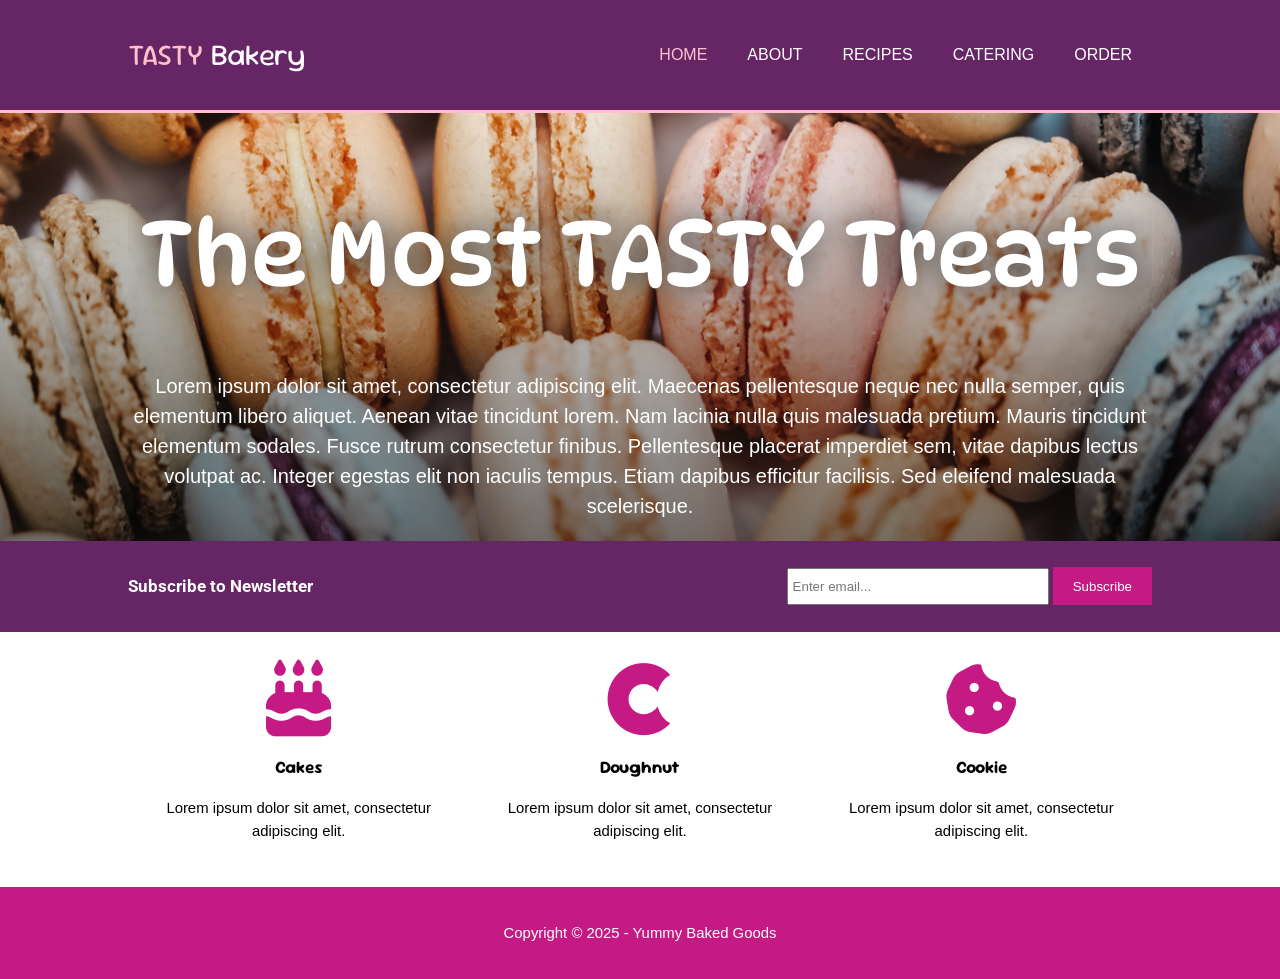
<file: index.html>
<!doctype html>
<html lang="en">

<head>
    <meta charset="utf-8">
    <meta name="viewport" content="width=device-width, initial-scale=1">
    <meta name="description" content="TASTY Bakery Description Goes Here">
    <meta name="keywords" content="doughnuts, cakes, croissants, macarons, pies">
    <meta name="author" content="Your Name Goes Here">


    <!-- Fonts -->
    <link rel="preconnect" href="https://fonts.googleapis.com">
    <link rel="preconnect" href="https://fonts.gstatic.com" crossorigin>
    <link href="https://fonts.googleapis.com/css2?family=DynaPuff:wght@400..700&family=Roboto:ital,wght@0,100..900;1,100..900&family=Sour+Gummy:wdth,wght@100..125,100..900&display=swap"
        rel="stylesheet">

    <title>Yummy Baked Goods | TASTY Bakery | Welcome </title>
    <link rel="stylesheet" href="css/style.css" type="text/css">
    <link rel="stylesheet" type="text/css" href="css/font-awesome/css/all.css">
</head>

<body>
    <!--1. Header – gives the company name and the site navigation menu-->
    <header class="bg-colored"> <!--bg-colored: is to change the background color of the box-->
        <div class="container"> <!-- container: used as a gen style throughout page-->
            <div id="branding"> <!-- branding: to style head properly-->
                <h1><span class="highlight">TASTY</span> Bakery</h1>
                <!--span highlight will be used to change color of text-->
            </div>

            <nav>
                <label for="toggle">&#9776;</label>
                <input type="checkbox" id="toggle">
                <ul>
                    <li class="current"><a href="index.html">Home</a></li>
                    <!--current class to highlight current page-->
                    <li><a href="about.html">About</a></li>
                    <li><a href="recipes.html">Recipes</a></li>
                    <li><a href="catering.html">Catering</a></li>
                    <li><a href="order.html">Order</a></li>
                </ul>
            </nav>
        </div>

    </header>

    <!--2. Showcase – list what you would like to showcase for this website.-->
    <section id="showcase">
        <div class="showcase-inner">
            <div class="container">
                <h2>The Most TASTY Treats</h2>
                <p>Lorem ipsum dolor sit amet, consectetur adipiscing elit. Maecenas pellentesque neque nec nulla
                    semper, quis elementum libero aliquet. Aenean vitae tincidunt lorem. Nam lacinia nulla quis
                    malesuada pretium. Mauris tincidunt elementum sodales. Fusce rutrum consectetur finibus.
                    Pellentesque placerat imperdiet sem, vitae dapibus lectus volutpat ac. Integer egestas elit non
                    iaculis tempus. Etiam dapibus efficitur facilisis. Sed eleifend malesuada scelerisque.
                </p>
            </div>
        </div>

    </section>

    <!--3. Newsletter – give the user an input box to type in their email address and submit it to receive your company newsletter-->
    <section id="newsletter" class="bg-colored">
        <div class="container">
            <h3>Subscribe to Newsletter</h3>
            <form>
                <input type="email" name="email_address" placeholder="Enter email..." required>
                <button type="submit" name="submit" class="button-1">Subscribe</button>
            </form>
        </div>

    </section>

    <!--4. Boxes – showcase a few products in a separate box within this section -->
    <section id="boxes">
        <div class="container">
            <div class="box"> <!-- multiple div class box needed, in order to align elements in a row -->
                <i class="fas fa-birthday-cake"></i>
                <!-- <img src="images/cake.png" alt="Cakes"> -->
                <h3>Cakes</h3>
                <p>Lorem ipsum dolor sit amet, consectetur adipiscing elit.</p>
            </div>

            <div class="box">
                <i class="fab fa-cuttlefish"></i>
                <!-- <img src="images/doughnut.png" alt="Doughnut"> -->
                <h3>Doughnut</h3>
                <p>Lorem ipsum dolor sit amet, consectetur adipiscing elit.</p>
            </div>

            <div class="box">
                <i class="fas fa-cookie-bite"></i>
                <!-- <img src="images/cookie.png" alt="Cookie"> -->
                <h3>Cookie</h3>
                <p>Lorem ipsum dolor sit amet, consectetur adipiscing elit.</p>
            </div>
        </div>
    </section>

    <!--5. Footer – show the copyright -->
    <footer>
        <div class="container">
            <p>Copyright &copy; 2025 - Yummy Baked Goods</p>
        </div>
    </footer>

</body>

</html>
</file>
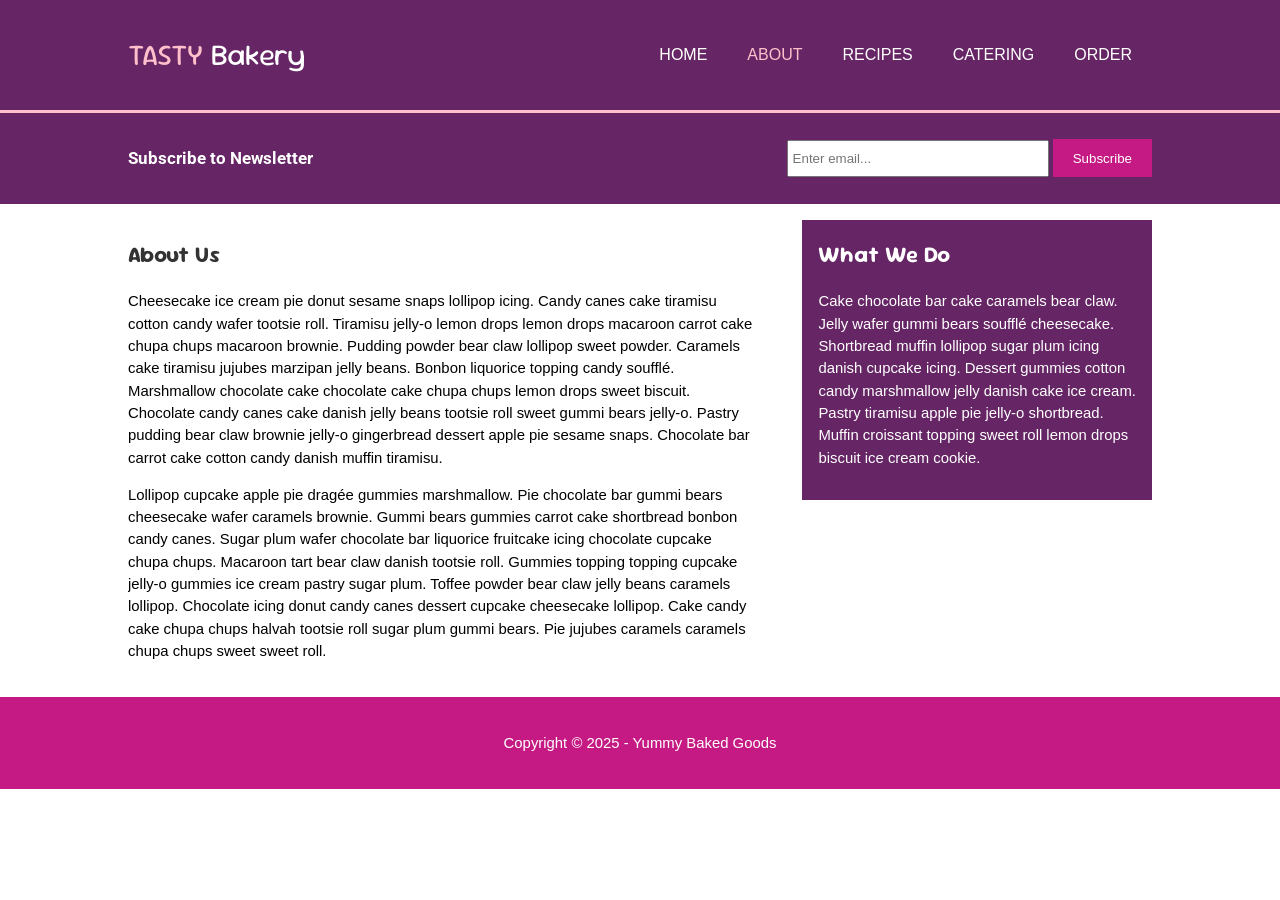
<file: about.html>
<!doctype html>
<html lang="en">

<head>
    <meta charset="utf-8">
    <meta name="viewport" content="width=device-width, initial-scale=1">
    <meta name="description" content="TASTY Bakery Description Goes Here">
    <meta name="keywords" content="doughnuts, cakes, croissants, macarons, pies">
    <meta name="author" content="Your Name Goes Here">
    <title>Yummy Baked Goods | TASTY Bakery | About </title>
    <!-- Fonts -->
    <link rel="preconnect" href="https://fonts.googleapis.com">
    <link rel="preconnect" href="https://fonts.gstatic.com" crossorigin>
    <link
        href="https://fonts.googleapis.com/css2?family=DynaPuff:wght@400..700&family=Roboto:ital,wght@0,100..900;1,100..900&family=Sour+Gummy:wdth,wght@100..125,100..900&display=swap"
        rel="stylesheet">

    <link rel="stylesheet" href="css/style.css" type="text/css">

</head>

<body>
    <!--1. Header – gives the company name and the site navigation menu-->
    <header class="bg-colored"> <!--bg-colored: is to change the background color of the box-->
        <div class="container"> <!-- container: used as a gen style throughout page-->
            <div id="branding"> <!-- branding: to style head properly-->
                <h1><span class="highlight">TASTY</span> Bakery</h1>
                <!--span highlight will be used to change color of text-->
            </div>

            <nav>
                <label for="toggle">&#9776;</label>
                <input type="checkbox" id="toggle">
                <ul>
                    <li><a href="index.html">Home</a></li> <!--current class to highlight current page-->
                    <li class="current"><a href="about.html">About</a></li>
                    <li><a href="recipes.html">Recipes</a></li>
                    <li><a href="catering.html">Catering</a></li>
                    <li><a href="order.html">Order</a></li>
                </ul>
            </nav>
        </div>
    </header>

    <!--2. Newsletter – give the user an input box to type in their email address and submit it to receive your company newsletter-->
    <section id="newsletter" class="bg-colored">
        <div class="container">
            <h3>Subscribe to Newsletter</h3>
            <form>
                <input type="email" name="email_address" placeholder="Enter email..." required>
                <button type="submit" name="submit" class="button-1">Subscribe</button>
            </form>
        </div>
    </section>

    <!--3. content for the about.html page -->
    <section id="content">
        <div class="container">
            <!-- maintain main and aside inside container, to apply the flex-direction: row -->
            <main>
                <h2 class="paige-title">About Us</h2>
                <p>Cheesecake ice cream pie donut sesame snaps lollipop icing. Candy canes cake tiramisu cotton candy
                    wafer tootsie roll. Tiramisu jelly-o lemon drops lemon drops macaroon carrot cake chupa chups
                    macaroon brownie. Pudding powder bear claw lollipop sweet powder. Caramels cake tiramisu jujubes
                    marzipan jelly beans. Bonbon liquorice topping candy soufflé. Marshmallow chocolate cake chocolate
                    cake chupa chups lemon drops sweet biscuit. Chocolate candy canes cake danish jelly beans tootsie
                    roll sweet gummi bears jelly-o. Pastry pudding bear claw brownie jelly-o gingerbread dessert apple
                    pie sesame snaps. Chocolate bar carrot cake cotton candy danish muffin tiramisu.</p>
                <p>Lollipop cupcake apple pie dragée gummies marshmallow. Pie chocolate bar gummi bears cheesecake wafer
                    caramels brownie. Gummi bears gummies carrot cake shortbread bonbon candy canes. Sugar plum wafer
                    chocolate bar liquorice fruitcake icing chocolate cupcake chupa chups. Macaroon tart bear claw
                    danish tootsie roll. Gummies topping topping cupcake jelly-o gummies ice cream pastry sugar plum.
                    Toffee powder bear claw jelly beans caramels lollipop. Chocolate icing donut candy canes dessert
                    cupcake cheesecake lollipop. Cake candy cake chupa chups halvah tootsie roll sugar plum gummi bears.
                    Pie jujubes caramels caramels chupa chups sweet sweet roll.

                </p>
            </main>

            <aside class="bg-colored">
                <h2>What We Do</h2>
                <p>Cake chocolate bar cake caramels bear claw. Jelly wafer gummi bears soufflé cheesecake. Shortbread
                    muffin lollipop sugar plum icing danish cupcake icing. Dessert gummies cotton candy marshmallow
                    jelly danish cake ice cream. Pastry tiramisu apple pie jelly-o shortbread. Muffin croissant topping
                    sweet roll lemon drops biscuit ice cream cookie.</p>
            </aside>

        </div>

    </section>



    <!--5. Footer – show the copyright -->
    <footer>
        <div class="container">
            <p>Copyright &copy; 2025 - Yummy Baked Goods</p>
        </div>
    </footer>

</body>

</html>
</file>
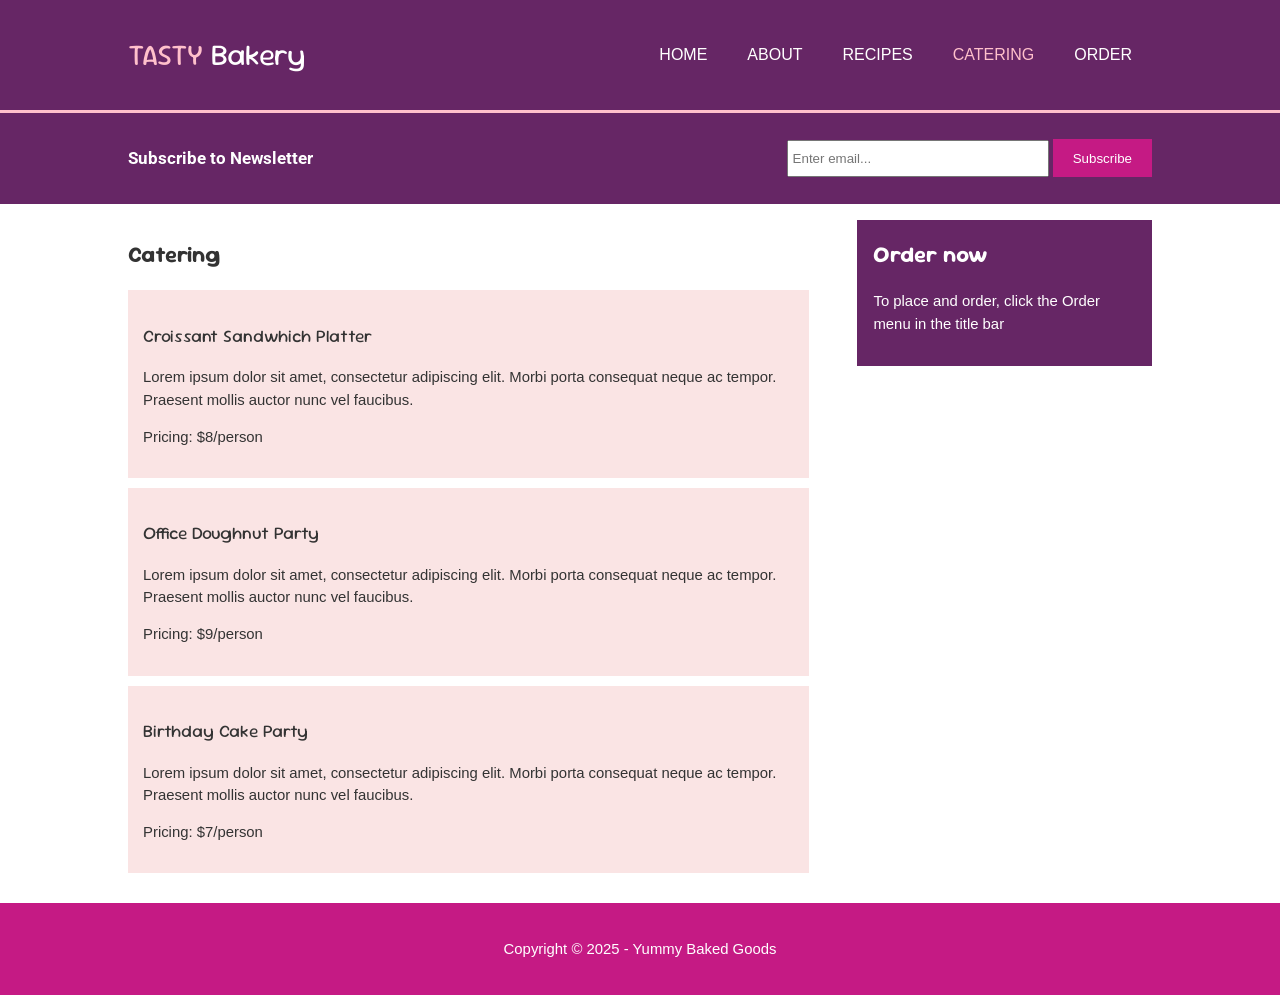
<file: catering.html>
<!doctype html>
<html lang="en">

<head>
    <meta charset="utf-8">
    <meta name="viewport" content="width=device-width, initial-scale=1">
    <meta name="description" content="TASTY Bakery Description Goes Here">
    <meta name="keywords" content="doughnuts, cakes, croissants, macarons, pies">
    <meta name="author" content="Your Name Goes Here">
    <title>Yummy Baked Goods | TASTY Bakery | Catering </title>

    <!-- Fonts -->
    <link rel="preconnect" href="https://fonts.googleapis.com">
    <link rel="preconnect" href="https://fonts.gstatic.com" crossorigin>
    <link
        href="https://fonts.googleapis.com/css2?family=DynaPuff:wght@400..700&family=Roboto:ital,wght@0,100..900;1,100..900&family=Sour+Gummy:wdth,wght@100..125,100..900&display=swap"
        rel="stylesheet">

    <link rel="stylesheet" href="css/style.css" type="text/css">
</head>

<body>
    <!--1. Header – gives the company name and the site navigation menu-->
    <header class="bg-colored"> <!--bg-colored: is to change the background color of the box-->
        <div class="container"> <!-- container: used as a gen style throughout page-->
            <div id="branding"> <!-- branding: to style head properly-->
                <h1><span class="highlight">TASTY</span> Bakery</h1>
                <!--span highlight will be used to change color of text-->
            </div>

            <nav>
                <label for="toggle">&#9776;</label>
                <input type="checkbox" id="toggle">
                <ul>
                    <li><a href="index.html">Home</a></li> <!--current class to highlight current page-->
                    <li><a href="about.html">About</a></li>
                    <li><a href="recipes.html">Recipes</a></li>
                    <li class="current"><a href="catering.html">Catering</a></li>
                    <li><a href="order.html">Order</a></li>
                </ul>
            </nav>
        </div>
    </header>

    <!--2. Newsletter – give the user an input box to type in their email address and submit it to receive your company newsletter-->
    <section id="newsletter" class="bg-colored">
        <div class="container">
            <h3>Subscribe to Newsletter</h3>
            <form>
                <input type="email" name="email_address" placeholder="Enter email..." required>
                <button type="submit" name="submit" class="button-1">Subscribe</button>
            </form>
        </div>
    </section>

    <!--3. content for the Catering.html page -->
    <section id="content">
        <div class="container">
            <!-- maintain main and aside inside container, to apply the flex-direction: row -->
            <main>
                <h2 class="paige-title">Catering</h2>
                <div class="catering-item">
                    <h3>Croissant Sandwhich Platter</h3>
                    <p>Lorem ipsum dolor sit amet, consectetur adipiscing elit. Morbi porta consequat neque ac tempor.
                        Praesent mollis auctor nunc vel faucibus.</p>
                    <p>Pricing: $8/person</p>
                </div>
                <div class="catering-item">
                    <h3>Office Doughnut Party</h3>
                    <p>Lorem ipsum dolor sit amet, consectetur adipiscing elit. Morbi porta consequat neque ac tempor.
                        Praesent mollis auctor nunc vel faucibus.</p>
                    <p>Pricing: $9/person</p>
                </div>
                <div class="catering-item">
                    <h3>Birthday Cake Party</h3>
                    <p>Lorem ipsum dolor sit amet, consectetur adipiscing elit. Morbi porta consequat neque ac tempor.
                        Praesent mollis auctor nunc vel faucibus.</p>
                    <p>Pricing: $7/person</p>
                </div>
            </main>

            <aside class="bg-colored" id="order-now">
                <h2>Order now</h2>
                <p>To place and order, click the Order menu in the title bar</p>
            </aside>
        </div>

    </section>



    <!--5. Footer – show the copyright -->
    <footer>
        <div class="container">
            <p>Copyright &copy; 2025 - Yummy Baked Goods</p>
        </div>
    </footer>

</body>

</html>
</file>
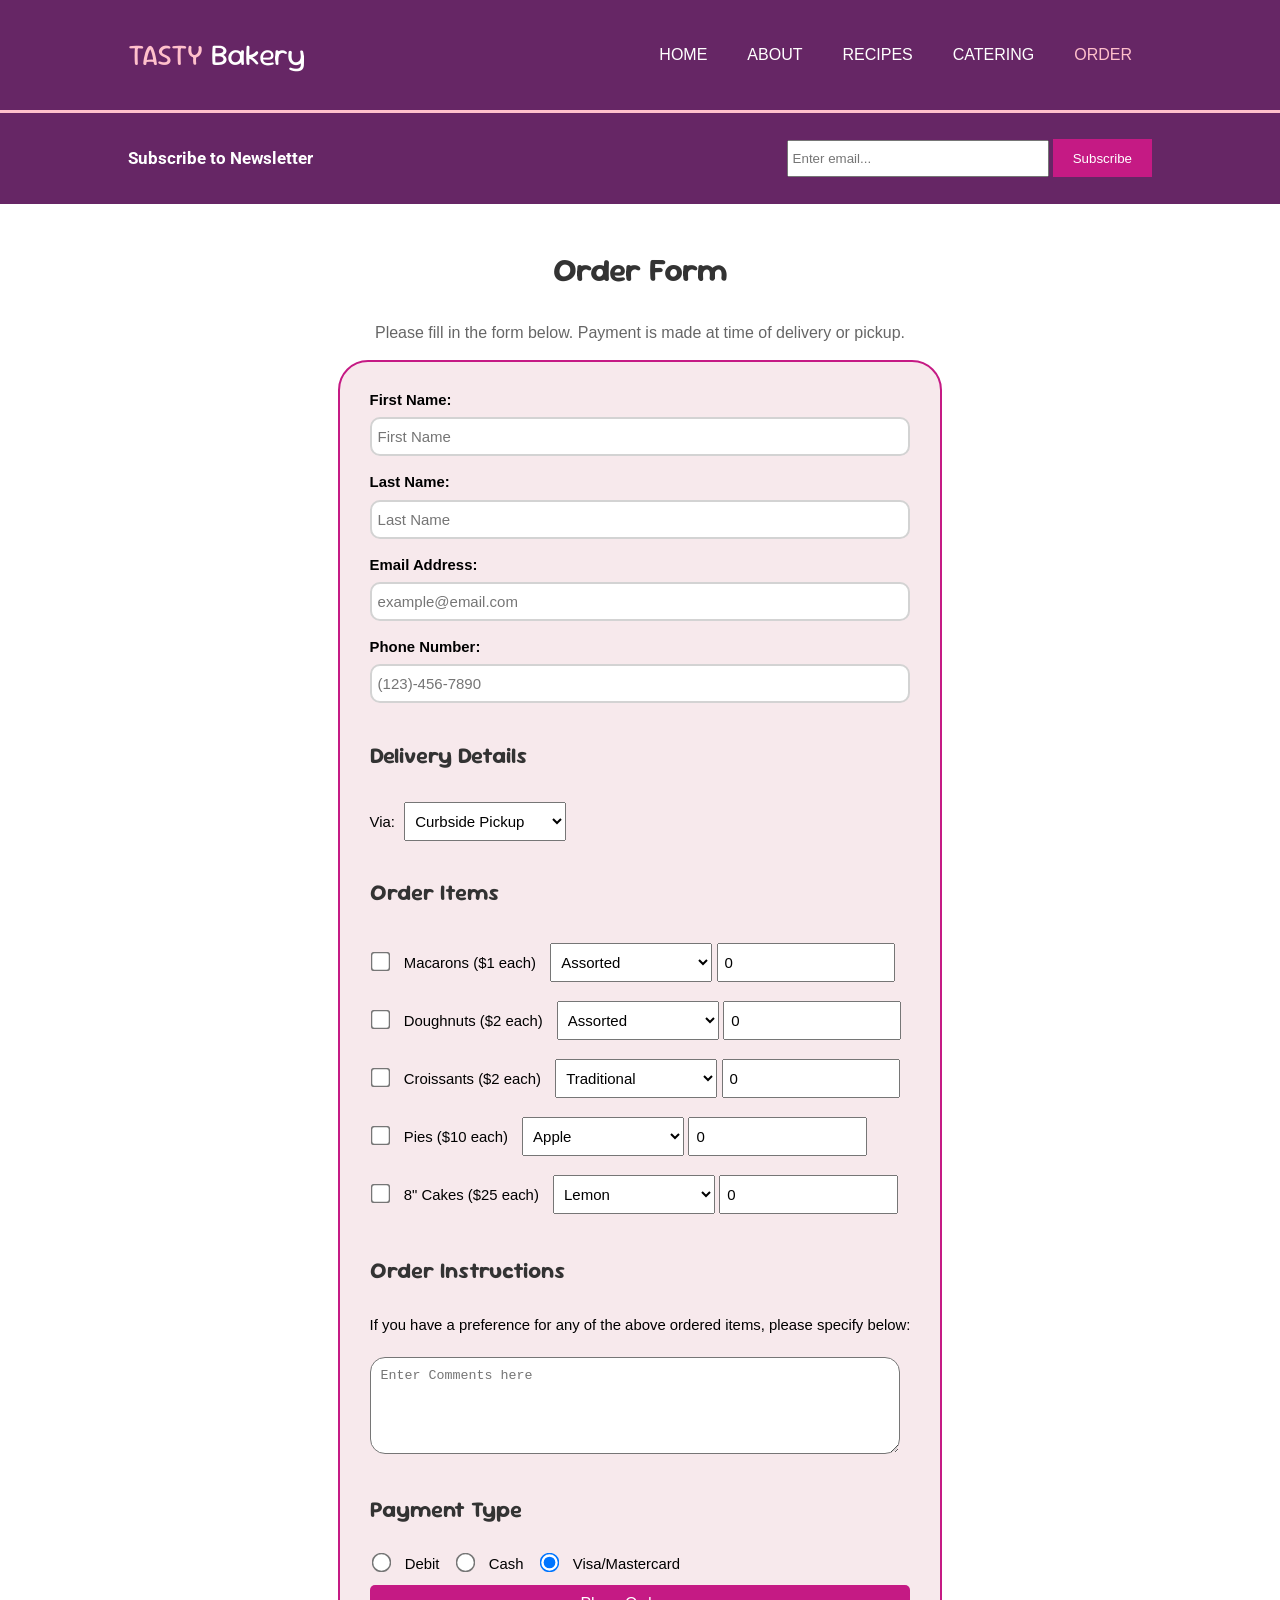
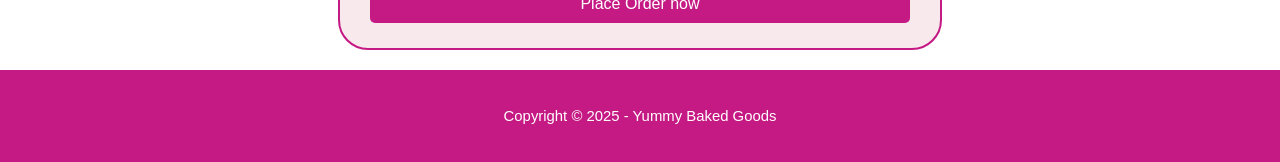
<file: order.html>
<!doctype html>
<html lang="en">

<head>
    <meta charset="utf-8">
    <meta name="viewport" content="width=device-width, initial-scale=1">
    <meta name="description" content="TASTY Bakery Description Goes Here">
    <meta name="keywords" content="doughnuts, cakes, croissants, macarons, pies">
    <meta name="author" content="Your Name Goes Here">
    <title>Yummy Baked Goods | TASTY Bakery | Order </title>

    <!-- Fonts -->
    <link rel="preconnect" href="https://fonts.googleapis.com">
    <link rel="preconnect" href="https://fonts.gstatic.com" crossorigin>
    <link href="https://fonts.googleapis.com/css2?family=DynaPuff:wght@400..700&family=Roboto:ital,wght@0,100..900;1,100..900&family=Sour+Gummy:wdth,wght@100..125,100..900&display=swap"
        rel="stylesheet">

    <!-- Main site CSS -->
    <link rel="stylesheet" href="css/style.css" type="text/css">
    <!-- Page-specific CSS (Order page overrides) -->
    <link rel="stylesheet" href="css/order.css" type="text/css">


</head>

<body>
    <!--1. Header -->
    <header class="bg-colored"> <!--bg-colored: is to change the background color of the box-->
        <div class="container"> <!-- container: used as a gen style throughout page-->
            <div id="branding"> <!-- branding: to style head properly-->
                <h1><span class="highlight">TASTY</span> Bakery</h1>
                <!--span highlight will be used to change color of text-->
            </div>

            <nav>
                <label for="toggle">&#9776;</label>
                <input type="checkbox" id="toggle">
                <ul>
                    <li><a href="index.html">Home</a></li> <!--current class to highlight current page-->
                    <li><a href="about.html">About</a></li>
                    <li><a href="recipes.html">Recipes</a></li>
                    <li><a href="catering.html">Catering</a></li>
                    <li class="current"><a href="order.html">Order</a></li>
                </ul>
            </nav>
        </div>
    </header>

    <!--2. Newsletter -->
    <section id="newsletter" class="bg-colored">
        <div class="container">
            <h3>Subscribe to Newsletter</h3>
            <form>
                <input type="email" name="email-address" placeholder="Enter email..." required>
                <button type="submit" name="submit" class="button-1">Subscribe</button>
            </form>
        </div>
    </section>

    <!--3. Order Form Content -->
    <section id="content">
        <div class="container">
            <main id="order">
                <h1 id="page-title">Order Form</h1>

                <p class="highlight-paragraph">Please fill in the form below. Payment is made at time of delivery or
                    pickup.</p>
                <article id="order-form">

                    <form class="get-order" action="" method="post">
                        <!-- aded div to each, so its easier to br -->
                        <!--Customer information -->
                        <div class="input-section">
                            <label for="first-name">First Name:</label>
                            <input type="text" id="first-name" name="first-name" placeholder="First Name" required>
                        </div>

                        <div class="input-section">
                            <label for="last-name">Last Name:</label>
                            <input type="text" id="last-name" name="last-name" placeholder="Last Name" required>
                        </div>

                        <div class="input-section">
                            <label for="email-address">Email Address:</label>
                            <input type="email" id="email-address" name="email-address" placeholder="example@email.com"
                                required>
                        </div>

                        <div class="input-section">
                            <label for="phone-numbe">Phone Number:</label>
                            <input type="text" id="phone-numbe" name="phone-number" placeholder="(123)-456-7890"
                                required>
                        </div>

                        <!--5. Delivery Method -->
                        <div class="delivery-section">
                            <h2>Delivery Details</h2>
                            <label for="delivery-type">Via:</label>
                            <select name="delivery-type" id="delivery-type" class="delivery-type">
                                <option value="curbside-pickup">Curbside Pickup</option>
                                <option value="pickup-in-store">Pickup In Store</option>
                                <option value="deliver-via-courier">Deliver Via Courier ($25 Charge)</option>
                            </select>
                        </div>

                        <!--6. Order Items -->
                        <div>
                            <h2>Order Items</h2>

                            <div class="order-section">
                                <input type="checkbox" name="macarons" id="macarons" class="checkboxes" value="yes">
                                <label for="macarons">Macarons ($1 each)</label>
                                <select name="macarons-type" id="macarons-type">
                                    <option value="assorted">Assorted</option>
                                    <option value="chocolate">Chocolate</option>
                                    <option value="vanilla">Vanilla</option>
                                    <option value="strawberry">Strawberry</option>
                                </select>
                                <input type="number" name="macarons-qty" class="qty" min="0" max="100" value="0">
                            </div>

                            <div class="order-section">
                                <input type="checkbox" name="doughnut" id="doughnut" class="checkboxes" value="yes">
                                <label for="doughnut">Doughnuts ($2 each)</label>
                                <select name="doughnut-type" id="doughnut-type">
                                    <option value="assorted">Assorted</option>
                                    <option value="glaced">Glaced</option>
                                    <option value="sprinkles">Sprinkles</option>
                                </select>
                                <input type="number" name="doughnut-qty" class="qty" min="0" max="100" value="0">
                            </div>

                            <div class="order-section">
                                <input type="checkbox" name="croissant" id="croissant" class="checkboxes" value="yes">
                                <label for="croissant">Croissants ($2 each) </label>
                                <select name="croissant-type" id="croissant-type">
                                    <option value="traditional">Traditional</option>
                                    <option value="plain">Plain</option>
                                    <option value="butter">Butter</option>
                                    <option value="chocolate">Chocolate</option>
                                </select>
                                <input type="number" name="croissants-qty" class="qty" min="0" max="100" value="0">
                            </div>

                            <!-- a maximum of 3 for the two larger priced items.-->
                            <div class="order-section">
                                <input type="checkbox" name="pies" id="pies" class="checkboxes" value="yes">
                                <label for="pies">Pies ($10 each)</label>
                                <select name="pies-type" id="pies-type">
                                    <option value="apple">Apple</option>
                                    <option value="pumpkin">Pumpkin</option>
                                    <option value="blueberry">Blueberry</option>
                                    <option value="cherry">Cherry</option>
                                </select>
                                <input type="number" name="pies-qty" class="qty" min="0" max="3" value="0">
                            </div>

                            <div class="order-section">
                                <input type="checkbox" name="cakes" id="cakes" class="checkboxes" value="yes">
                                <label for="cakes">8" Cakes ($25 each) </label>
                                <select name="cakes-type" id="cakes-type">
                                    <option value="lemon">Lemon</option>
                                    <option value="chocolate">Chocolate</option>
                                    <option value="vanilla">Vanilla</option>
                                    <option value="tres-leches">Tres Leches</option>
                                </select>
                                <input type="number" name="cake-qty" class="qty" min="0" max="3" value="0">
                            </div>
                        </div>

                        <!--7. Order Instructions - must be a "textarea" element that is 5 rows by 60 columns.-->
                        <div class="instruction-section">
                            <h2>Order Instructions</h2>
                            <p for="order-instructions">If you have a preference for any of the above ordered items,
                                please specify below:</p>
                            <textarea id="order-instructions" class="order-instructions" name="order-instructions"
                                rows="5" cols="60" placeholder="Enter Comments here"></textarea>
                        </div>


                        <!--8. Payment Type - Three input "radio" elements (Debit, Cash, Visa/Mastercard) displayed as shown 
                in the diagram.-->
                        <div class="payment-section">
                            <h2>Payment Type</h2>
                            <!-- have all same name, so that you can only purchase method -->
                            <input type="radio" name="payment-type" id="payment-type-debit" class="radio-size"
                                value="Debit">
                            <!--class has same name so the css changes for all 3-->
                            <label for="payment-type-debit">Debit</label>

                            <input type="radio" name="payment-type" id="payment-type-cash" class="radio-size"
                                value="Cash">
                            <label for="payment-type-cash">Cash</label>

                            <input type="radio" name="payment-type" id="payment-type-visa-master" class="radio-size"
                                value="Visa-Mastercard" checked>
                            <label for="payment-type-visa-master">Visa/Mastercard</label>
                        </div>

                        <!--9. "Place Order Now" button - button element with the text of "Place Order Now"-->
                        <div id="place-order-section"> <!-- id="place-order-section"-->
                            <button class="button-1">Place Order now</button>
                        </div>

                    </form>
                </article>
            </main>

        </div>
    </section>



    <!--5. Footer – show the copyright -->
    <footer>
        <div class="container">
            <p>Copyright &copy; 2025 - Yummy Baked Goods</p>
        </div>
    </footer>

</body>

</html>
</file>
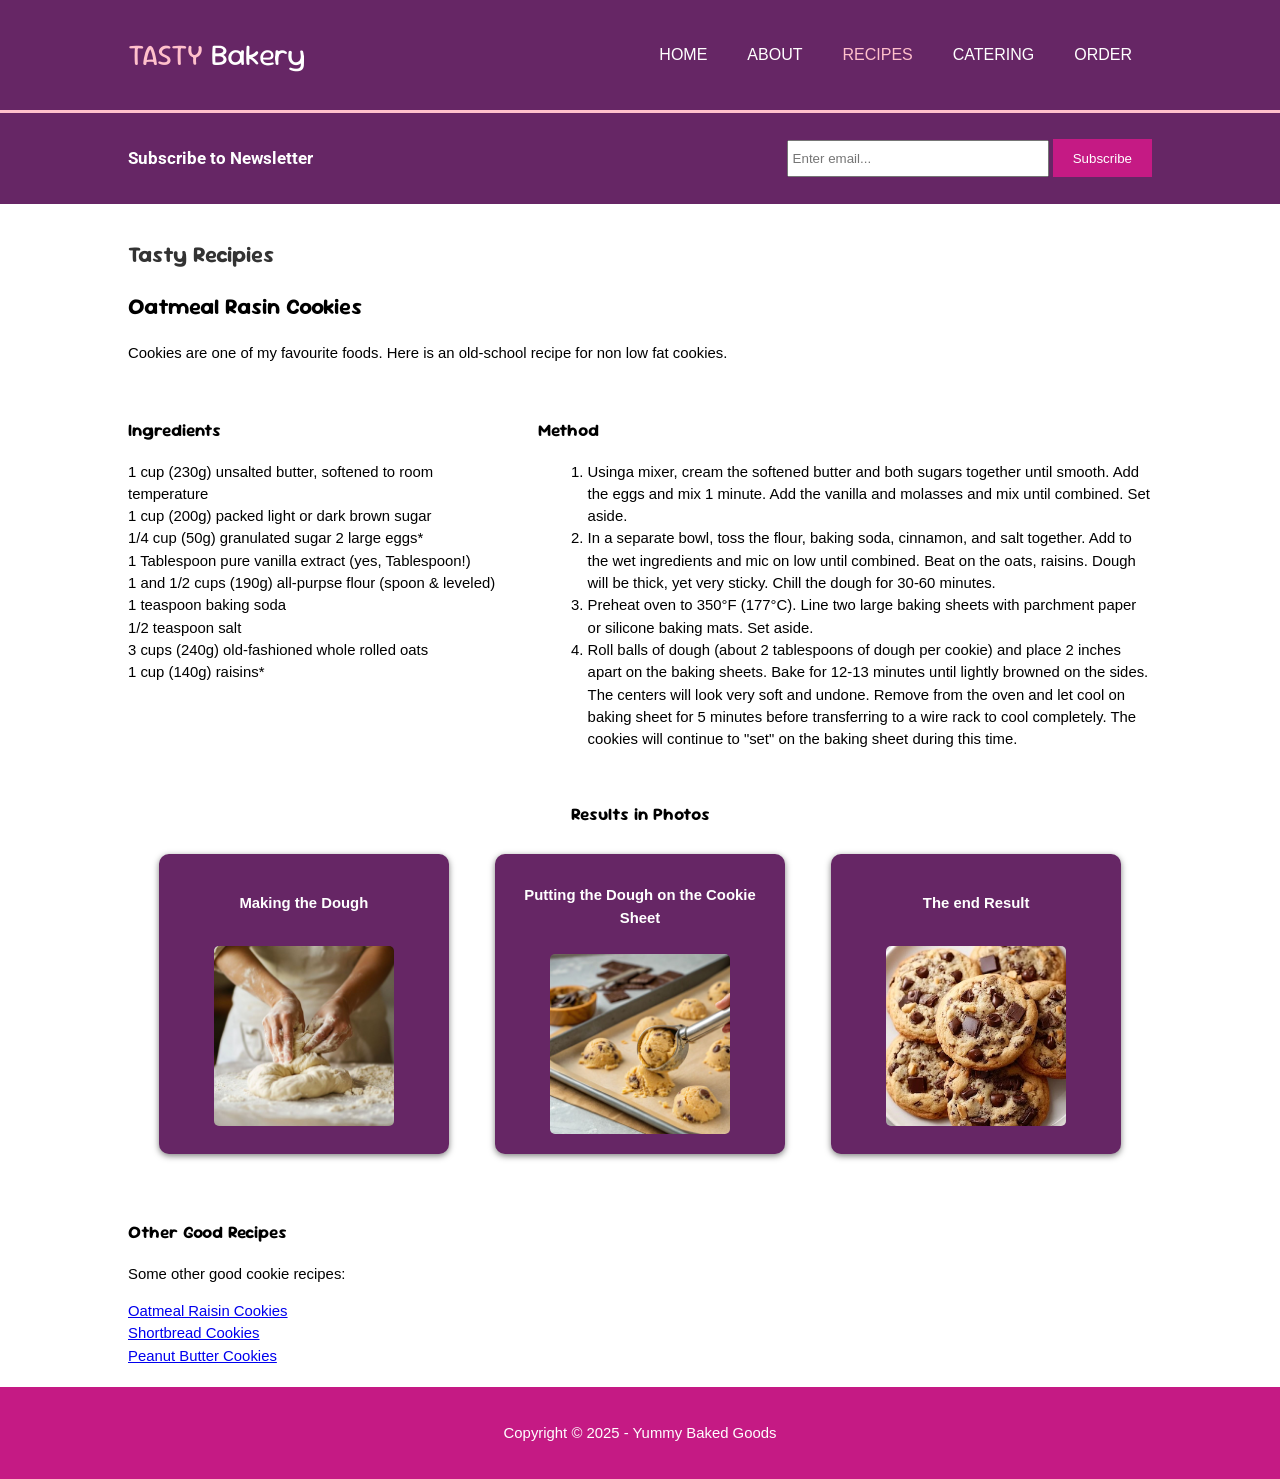
<file: recipes.html>
<!doctype html>
<html lang="en">

<head>
    <meta charset="utf-8">
    <meta name="viewport" content="width=device-width, initial-scale=1">
    <meta name="description" content="TASTY Bakery Description Goes Here">
    <meta name="keywords" content="doughnuts, cakes, croissants, macarons, pies">
    <meta name="author" content="Your Name Goes Here">
    <title>Yummy Baked Goods | TASTY Bakery | Tasty Recipes </title>

    <!-- Fonts -->
    <link rel="preconnect" href="https://fonts.googleapis.com">
    <link rel="preconnect" href="https://fonts.gstatic.com" crossorigin>
    <link
        href="https://fonts.googleapis.com/css2?family=DynaPuff:wght@400..700&family=Roboto:ital,wght@0,100..900;1,100..900&family=Sour+Gummy:wdth,wght@100..125,100..900&display=swap"
        rel="stylesheet">

    <!-- Main site CSS -->
    <link rel="stylesheet" href="css/style.css" type="text/css">
    <link rel="stylesheet" href="css/style.css" type="text/css">


</head>

<body>
    <!--1. Header -->
    <header class="bg-colored"> <!--bg-colored: is to change the background color of the box-->
        <div class="container"> <!-- container: used as a gen style throughout page-->
            <div id="branding"> <!-- branding: to style head properly-->
                <h1><span class="highlight">TASTY</span> Bakery</h1>
                <!--span highlight will be used to change color of text-->
            </div>

            <nav>
                <label for="toggle">&#9776;</label>
                <input type="checkbox" id="toggle">
                <ul>
                    <li><a href="index.html">Home</a></li> <!--current class to highlight current page-->
                    <li><a href="about.html">About</a></li>
                    <li class="current"><a href="recipes.html">Recipes</a></li>
                    <li><a href="catering.html">Catering</a></li>
                    <li><a href="order.html">Order</a></li>
                </ul>
            </nav>
        </div>
    </header>

    <!--2. Newsletter -->

    <section id="newsletter" class="bg-colored">
        <div class="container">
            <h3>Subscribe to Newsletter</h3>
            <form>
                <input type="email" name="email-address" placeholder="Enter email..." required>
                <button type="submit" name="submit" class="button-1">Subscribe</button>
            </form>
        </div>
    </section>

    <!--3. Order Form Content -->
    <section id="content">
        <div class="container">
            <main id="recipe">
                <h2 class="paige-title">Tasty Recipies</h2>

                <h1>Oatmeal Rasin Cookies</h1>
                <p>Cookies are one of my favourite foods. Here is an old-school recipe for non low fat cookies.

                <div id="recipe-body">
                    <div class="body-left">
                        <h3>Ingredients</h3>
                        <ul>
                            <li>1 cup (230g) unsalted butter, softened to room temperature</li>
                            <li>1 cup (200g) packed light or dark brown sugar</li>
                            <li>1/4 cup (50g) granulated sugar 2 large eggs*</li>
                            <li>1 Tablespoon pure vanilla extract (yes, Tablespoon!)</li>
                            <li>1 and 1/2 cups (190g) all-purpse flour (spoon & leveled)</li>
                            <li>1 teaspoon baking soda</li>
                            <li>1/2 teaspoon salt</li>
                            <li>3 cups (240g) old-fashioned whole rolled oats</li>
                            <li>1 cup (140g) raisins*</li>
                        </ul>
                    </div>

                    <div class="body-right">
                        <h3>Method</h3>
                        <ol>
                            <li>Usinga mixer, cream the softened butter and both sugars together until smooth. Add the
                                eggs and mix 1 minute. Add the vanilla and molasses and mix until combined. Set aside.
                            </li>
                            <li>In a separate bowl, toss the flour, baking soda, cinnamon, and salt together. Add to the
                                wet ingredients and mic on low until combined. Beat on the oats, raisins. Dough will be
                                thick, yet very sticky. Chill the dough for 30-60 minutes.</li>
                            <li>Preheat oven to 350°F (177°C). Line two large baking sheets with parchment paper or
                                silicone baking mats. Set aside.</li>
                            <li>Roll balls of dough (about 2 tablespoons of dough per cookie) and place 2 inches apart
                                on the baking sheets. Bake for 12-13 minutes until lightly browned on the sides. The
                                centers will look very soft and undone. Remove from the oven and let cool on baking
                                sheet for 5 minutes before transferring to a wire rack to cool completely. The cookies
                                will continue to "set" on the baking sheet during this time.</li>
                        </ol>
                    </div>

                </div>
                <!-- PREGUNTARRRR: more <h3>'s, 3x <img> and 3x <a> -->
                <section id="recipe-boxes">
                    <h3>Results in Photos</h3>
                    <div class="results-container">
                        <div class="step-box bg-colored">
                            <p>Making the Dough</p> <!--We want it in bold-->
                            <img src="images/make-dough.jpeg" alt="Chocolate Chip Dough">
                        </div>
                        <div class="step-box bg-colored">
                            <p>Putting the Dough on the Cookie Sheet</p> <!--We want it in bold-->
                            <img src="images/dough-on-sheet.jpg" alt="Chocolate cookie dough on the Cookie Sheet">
                        </div>
                        <div class="step-box bg-colored">
                            <p>The end Result</p> <!--We want it in bold-->
                            <img src="images/homemade-chocolate-chip-cookies.jpeg" alt="Chocolate Chip after Baking">
                        </div>
                    </div>
                </section>

                <div id="other-recipies">
                    <h3>Other Good Recipes</h3>
                    <p>Some other good cookie recipes:</p>
                    <div><a href="https://www.simplyrecipes.com/recipes/oatmeal_raisin_cookies/#:~:text=SAVE-,The%20Best%20Oatmeal%20Raisin%20Cookies,-PREP%20TIME"
                            target="_blank">Oatmeal
                            Raisin Cookies</a></div>
                    <div><a href="https://sallysbakingaddiction.com/shortbread-wedge-cookies/#:~:text=SUBSCRIBE-,Shortbread%20Wedge%20Cookies,-5%20Stars"
                            target="_blank">Shortbread
                            Cookies</a></div>
                    <div><a href="https://sallysbakingaddiction.com/soft-peanut-butter-cookie-recipe/#:~:text=SUBSCRIBE-,Soft%20%26%20Thick%20Peanut%20Butter%20Cookies,-5%20Stars"
                            target="_blank">Peanut
                            Butter Cookies</a></div>
                </div>

            </main>

        </div>
    </section>



    <!--5. Footer – show the copyright -->
    <footer>
        <div class="container">
            <p>Copyright &copy; 2025 - Yummy Baked Goods</p>
        </div>
    </footer>

</body>

</html>
</file>
<file: css/style.css>
/* * {
    margin: 0;
    padding: 0;
    box-sizing: border-box;
}*/
/* |------------- COLOR -------------| */
:root {
    --dark-purple: rgb(102, 38, 101);
    --hot-pink: rgb(197, 26, 132);
    --pink: #FFC0CB;
    --lake-blue: #748CAB;
    --white: #ffffff; 
    
}

/* |------------- Home Page Styling -------------| */

body {
    font-family: Arial, Helvetica, sans-serif;
    line-height: 1.5;
    font-size: 0.93rem; /* 0.93rem = 16 * 0.93 = 15 */
    padding: 0px;
    margin: 0px;
    background-color: var(--white);
}

/*font for headers*/
h1, h2, h3 {
  font-family: "Sour Gummy", sans-serif;
}


/* purple elements */
.bg-colored {
    background-color: var(--dark-purple);
    color: var(--white);
}


/* general container: style of page */
.container {
    display: flex; /*format all children using flexbox */
    flex-direction: column; /*orient the children in a vertical row for mobile */
    align-items: center; /*vertical alignment, x-axis */
    justify-content: center; /* center the items horizontally, y-axis centered */
    margin: auto; /*margin shows on L/R*/
    overflow: hidden; /*if goes ourside block, it stays inside*/
    text-align: center;
    width: 80%;
}

/* default ul has padding and margin, this removes it */
ul {
    margin: 0;
    padding: 0;
}

/* |------------- header -------------| */
header {
    border-bottom: 3px solid var(--pink); /*the pink line under header*/
    padding: 20px 0; /*T/B on header as a whole*/
}

header a {
    color: var(--white); /* white text for anchor */
    text-decoration: none; /* no underline */
    text-transform: uppercase; /* convert to uppercase ABC */
    font-size: 1rem; /* 15px font size, makes it bigger */
}

header li {
    padding: 0 20px; /* L/R to separate menu items from border left*/
}

/* styling company name and menu --------|*/
header h1 {
    margin: 0;
    font-weight: normal;
}


/* span with class="highlight" and the .current anchor tag in the nav will be pink and bold */
header h1 .highlight,
header .current a {
    color: var(--pink);
}

/* menus horizontal and aligned to the right side of the page*/
header nav { 
    margin-right: auto; /* (this will center the menu on the page) */
    margin-left: auto; /* push this element to the right */
    /* ul elements are pushed to the right of the nav block */
}

header nav ul {
    list-style: none; /* remove the bullets */
    display: flex; /* format all children as flexbox elements */
    flex-direction: row; /* orient the children in a horizontal row */
    justify-content: center; /* center the items horizontally */
    
    /* remove default */
    margin: 0;
    padding: 0;
}

/* triggers nav links to change color when mouse hovers over element */
nav a:hover {
    color: var(--pink); 
}

/* |------------- 2. section -------------| */


/* HERO BOX: Styling the Showcase Section */
section#showcase {  
    min-height: 400px; /* set the minimum height of the box */
    background-image: url('../images/bakery-hero-image-1920.jpg'); /* url is relative to the stylesheet file location*/
    background-size: cover; /* adjusts to cover the whole space and show repeated copy */
    background-position: center; /* position the background to the center of the block */
    text-align: center; /* align text to the center */
    color: var(--white);
    display: flex;
    flex-direction: row; /* the whole text block, from left to right*/
}

/* the inner container of showcase is to apply linear gradient background color behind the showcase text */
section#showcase .showcase-inner {
    display: block;
    width: 100%;
    background-color: rgba(0,0,0,0.5); /*give it a black shadow */
    background: linear-gradient(rgba(0,0,0,0), rgba(0,0,0,0.5)); /*add linear gradient to shadow*/
    display: flex; /* horizontaly center, in y-axis */
    flex-direction: row; 
}

/* overide flex-direction to stack the two text elements in a column*/
section#showcase .container {
    flex-direction: column; /*for h2 to be ontop of p, like a stack */
}

/* Styling the showcase text sizes ---------| */

/*Styling the showcase h2 */
section#showcase h2 {
    font-family: "DynaPuff", system-ui;
    font-size: 4em; /*for mobile size*/
    font-weight: normal;
    text-shadow: 0px 0px 30px #444;
    margin-bottom: 30px;
}
/*Styling the showcase paragraph */
section#showcase p {
    font-size:1.25rem; /* 20px*/
}

/* |------------- 3. Newsletter Styling -------------| */
/*ALREADY DONE: the container class takes care of the horizontal positioning*/

section#newsletter {
    padding: 15px 0;
}

section#newsletter h3 {
    font-family: "Roboto", sans-serif;
}

/*style the the input box*/
section#newsletter input {
    padding: 4px;
    height: 25px;
    width: 250px;
}

/*the form (use the margin to push it to the right right) */
section#newsletter form {
    margin-right: auto; /* will help center from the right*/
    margin-left: auto; /*pushes form to the right with a gap on the left*/
}

/*the button (magenta, no border with white text) */
.button-1 {
    height: 38px; /*same height as input*/
    background-color: var(--hot-pink);
    border: none;
    padding: 0 20px; /* L/R */
    color: var(--white);
}

/* |------------- 4. Boxes Styling -------------| */
/*You will now add some margins, padding, and limit the logo image sizes*/

section#boxes { 
    margin-top: 20px; /*the whole boxes section has a padding on top to have space after newsletter*/
}

section#boxes .box { /*apply to all boxes*/
    padding: 10px; /*evenly they all have same padding*/
    text-align: center; /*all elements within one box will allign to center (works like text in a cell)*/
}


/* box of images but now we use fa images
    section#boxes .box img { /*boxes images will have now the same size
    width: 90px;
} */

section#boxes .box .fa-birthday-cake, .box .fa-cuttlefish, .box .fa-cookie-bite {
    font-size: 5em;
    color: var(--hot-pink)
}


/*NOTE: You even don't need to give the boxes a size. By default, will be treated as equal width as connent not very different */
/* |---------------------------------- PAGE ABOUT ------------------------------------| */

/* |------------- a. content about styling -------------| */
section#content .container {
    /*this style only applies to the container section inside the 
    section ith an id of "content" */
    align-items: start; /*maintains both blocks at top of aligned page */
    text-align: left; /*text of conatiner is all to the left, including title*/
    margin: 1rem auto; /*margin block of about us + what we do */
}

/**/
aside {
    padding: 0 1rem 1rem 1rem; /* add padding to the colum but not on top. */
    margin-left: 0; /* add margin to left, to give space between 'About us' and 'What We Do' */
    /* margin-left: 3rem; 3rem for laptop */
    /* width: 100%; for mobile, to take whole width of space, to not have Right Blank-Space */
}

/* |---------------------------------- PAGE RECIPIES ------------------------------------| */
/* main#recipe {
    max-width: 90%;
    margin: 40px auto;
    background-color: white;
    box-shadow: 0 0 10px rgb(0, 0, 0, 0.5);
    padding: 40px;
}  */

#recipe-body {
    display: flex;
    flex-direction: column;
    padding-top: 20px;
    justify-content: space-evenly;
    gap: 30px;
}

#recipe-body ul {
    text-decoration: none;
}

#recipe-body ol {
    margin-left: 10px;
}
/*  for laptop version (correct sizeing of recipy 
#recipe-body .body-right {
    flex: 1 0 40%;
}  */

/*results in photos*/
#recipe-boxes {
    padding: 18px 0;
    text-align: center;
}

.results-container {
    display: flex;
    justify-content: space-between; /* even spacing between boxes */
    flex-wrap: wrap; /* makes it responsive */
    width: 94%;
    padding: 10px 0;
    margin: 0 auto;

    flex-direction: column;
    align-content: center;
    /* gap: 20px; */
}

.step-box {
    /* background-color: #D7CBE7; */
    display: flex;
    justify-content: space-evenly; /* even spacing between text and image */
    align-items: center;
    flex-direction: column; /*text on top of image*/
    
    border-radius: 10px; /*rounded edges of box*/
    box-shadow: 0 2px 6px rgba(0,0,0,0.5); /*gives shadow to box of photos*/ 
    padding: 15px 20px;
    margin-bottom: 20px;
    width: 60%; /* keeps consistent width */
}

.step-box p {
    margin-bottom: 20px;
    /* color: #5A2312; */
    font-weight: bold;
    text-align: center;
    justify-content: center;
}

.step-box img {
    border-radius: 5px;
    height: 200px; /*bigger bc on phone*/
    width: 200px;
    margin: 5px;
}

/* |---------------------------------- PAGE CATERING ------------------------------------| */
.catering-item {
    margin-bottom: 10px; /*make red around*/
    padding: 15px;
    background-color: #fae4e4; /*pinkish background for blocks of catering*/
}

/*styling for all page titles*/
.paige-title {
    font-weight: bold; /*make bold title */
    color: #333; /*not dark black, greyish*/
}

.catering-item h3, .catering-item p {
    font-weight: normal; /*get rid of bold*/
    color: #333; /*not dark black, greyish*/
}

/*aside box*/

/*give box a full width to ocupy the whole space*/
#order-now {
    width: 100%;
}

/*make paragprah not overflow by giving smaller width to adjust*/
#order-now p {
    width: 90%;
}

/* |---------------------------------- PAGE ORDER ------------------------------------| */



/* |------------- 5. Footer Styling -------------| */

footer {
    padding: 20px; /*to give height to the footer*/
    margin-top: 20px; /*adds non color margin on top to have space after boxes*/
    color: var(--white);
    text-align: center; /*?, given .container text block is centered with justify-content*/
    background-color: var(--hot-pink); /*pink background*/
}

/*override the width of the texture on mobile*/
textarea {
    max-width: 200px;
}

/* |---------------------------------- PAGE CATERING ------------------------------------| */


/* |---------------------------------- Style for Desktop ------------------------------------| */

/*restore the showcase h1 height*/
@media (min-width: 768px) {
    section#showcase h2 {
        font-size: 6em;;
    }

    /* restore width based upon textarea "cols" */
    textarea {
        max-width: inherit;
    }


    /* tell those flex elements to stack up side-by-side */
    .container {
        flex-direction: row;
    }

    /* this will stop the newsletter from centering in the section (and instead align it to the right) */
    section#newsletter form {
        margin-right: 0;
    }

    /* give the aside some left whitespace */
    aside {
        margin-left: 3rem;
        /* width: auto; make aside width to normal */
    }

    /* for recipe style*/
    .results-container {
        flex-direction: row;
        align-content: center;
    }

    #recipe-body { 
    flex-direction: row; 
    }

    #recipe-body .body-right {
    /* Three values: flex-grow | flex-shrink | flex-basis */
        flex: 1 0 60%;
    } 

    .step-box {
    width: 26%;
    }

    .step-box img {
        height: 180px;
        width: 180px;
    
    }
    
    /*catering aside box- reset the mobile modifications with auto */
    #order-now, #order-now p {
        width: auto; 
    }
}

/* |--------------- styles the navbar for mobile visitors ---------------| */

/* reset the header container so that our mobile menu can go full width */
header .container {
    width: 100%;
}

header .container #branding {
    width: 80%;
}

/* mobile menu needs to go full width, and be aligned center */
nav {
    text-align: center;
    line-height: 70px;
    width: 100%;
}

/* menu should be hidden on mobile */
header nav ul {
    display: none;
}

/* make the mobile menu have a bottom border (as they will be arranged vertically) */
nav ul a {
    display: block;
    border-top: 1px solid #EAEAEB;
    margin: 0;
}

/* hide the checkbox element that stores the state of the menu */
#toggle {
    display: none;
}

/* if the toggle checkbox is checked, show the menu (ul) */
#toggle:checked~ul {
    display: block;
}

/* override the padding that was applied in Lab 06 */
header li {
    padding: 0px;
}

/* suck up the bottom of the <header> by 15px, so it looks like the menu doesn't have extra margin */
header nav ul {
    margin-bottom: -15px;
}

/* style the hamburger element */
nav label {
    font-size: 26px;
}

/* set the styles for the non-mobile menu */
@media only screen and (min-width: 768px) {

    /* make the nav block size automatically rather than 100% */
    nav {
        width: auto;
    }

    nav label {
        display: none;
    }

    /* snug the nav bar up to the right edge */
    header nav {
        margin-right: 0px;
    }

    /* make the menu horizontal again */
    header nav ul {
        display: flex;
        flex-direction: row;
    }

    /* undo the mobile menu styling */
    nav ul a {
        border-top: 0px;
        margin: 0;
        padding: 0 10px;
        /* need to have only a bit of padding for small tablets in portrait mode */
    }

    header nav ul {
        margin-bottom: 0px;
    }

    /* expand out the header to almost full width */
    header .container {
        width: 95%;
    }

    header .container #branding {
        width: auto;
    }

}

@media only screen and (min-width: 1000px) {

    /* add some more padding for links on large tablets/desktop */
    nav ul a {
        padding: 0 20px;
    }

    /* restore the header container width */
    header .container {
        width: 80%;
    }
}
</file>
<file: css/order.css>
:root {
    --dark-purple: rgb(102, 38, 101);
    --hot-pink: rgb(197, 26, 132);
    --pink: #FFC0CB;
    --light-pink: rgb(247, 233, 236);
    --white: #ffffff; 
}

body {
    font-family: 'Arial', sans-serif;
    /* background-color: #f4f4f4; */
}

/* ---------------header  and paragrah style */
/*override container class*/
section#content .container {
    align-items: center; /*align whole content block to center*/
    width: 100%;  
}

#order h1 {
    text-align: center;
    color: #333;
    font-size: 2rem;
    width: 100%;
}

/*order form h2*/
article h2 {
    padding-top: 14px;
    padding-bottom: 8px;
    color: #333;
    width: 100%;
}

/*order form parapgrapgs*/
.highlight-paragraph {
    text-align: center;
    color: #666;
    font-size: 1rem;
    margin-bottom: 20px;
    margin: 0px 20px 15px 20px; /*need margin on sides so it doesnt overflow*/
}

/* background for page */
#order-form .get-order {
    background-color: var(--light-pink);
    padding: 15px; /*15px padding for mobile to not overflow */
    border: 2px solid var(--hot-pink);
    border-radius: 30px;
}

/*---------------input elements (name, email, phone) */
.input-section {
    padding-top: 12px;
}

.input-section label {
    font-weight: bold; /*bold for name, email and phone label*/
    display: block;/* inline block spaces for label*/
    padding-bottom: 3px;/* space between label and input-type*/
}

/* all text, email, number, and select inputs */
.input-section input[type="text"],
.input-section input[type="email"],
.delivery-section select,
.order-section select,
.qty {
    font-size: 15px;
    padding: 9px 6px;
    width: 95%;
    margin: 3px 0;
    /* 
    width: 300px;
    margin: 3px 0; 
    */

}


/* design for emial/text input field*/
.input-section [type="text"],
.input-section [type="email"] {
    color: darkblue;
    border-radius: 10px;
    border-color: lightgrey;
    border-style: solid;

}

/*---------------| SELECT delivery method*/
.delivery-section label {
    padding-right: 5px;
}

/*---------------| SELECT checkbox ORDER items  */
.order-section {
    margin-top: 5px;
    padding: 4px 0px;
}

/*labels for order and payment (next to it boxes)-------------*/
.order-section label,
.payment-section label {
    padding: 10px;
}

/*checkbox and radio-------------*/
.checkboxes,
.radio-size {/* All of order items have the class checkboxes, which will modify the scale of all 5 items */
    transform: scale(1.5);
    /* vertical-align: top;*/
    /* margin: 0px 10px;*/
    /* space to the right, for text*/
}


/* delivery select option, and order item select option and quantity number field*/
.delivery-section select,
.order-section select {
    width: 340px;/*override width of boxes to smaller */
}


.qty {
    width: 324px;/*override width of boxes to smaller */
}

/*----------------ORDER INSTRUCTIONS*/
.order-instructions {
    border-radius: 15px;/* round the corners*/
    color: darkblue;
    margin-top: 6px;/* space between label and textarea aboth */
    max-width: 94%;
    min-width: 94%;
    padding: 10px;
    width: 100%;

    /* resize: none; it bothers me we can resize textarera, but wasnt sure if allowed */
}


/*----------------PLACE ORDER*/
/*done together with order section*/

/*----------------Button SUBMIT*/

#place-order-section .button-1 {
    border-radius: 5px;
    font-size: 16px;
    margin: 10px 0px;/* top/bottom, left/right*/
    padding: 10px;/* padding for button to look centered */
    text-align: center;
    width: 100%;

    /*cursor: pointer;*/
}


@media (min-width: 768px) {
    #order-form .get-order {
    background-color: var(--light-pink);
    padding: 15px 30px;
    border: 2px solid var(--hot-pink);
    border-radius: 30px;
    
    }
    .input-section input[type="text"],
    .input-section input[type="email"],
    .delivery-section select,
    .order-section select,
    .qty {
        font-size: 15px;
        padding: 9px 6px;
        width: 97%; 
        
        margin: 3px 0; 
    }

    .delivery-section select,
    .order-section select,
    .qty {
        width: 30%;/*override width of boxes to smaller */
    }

}
</file>
